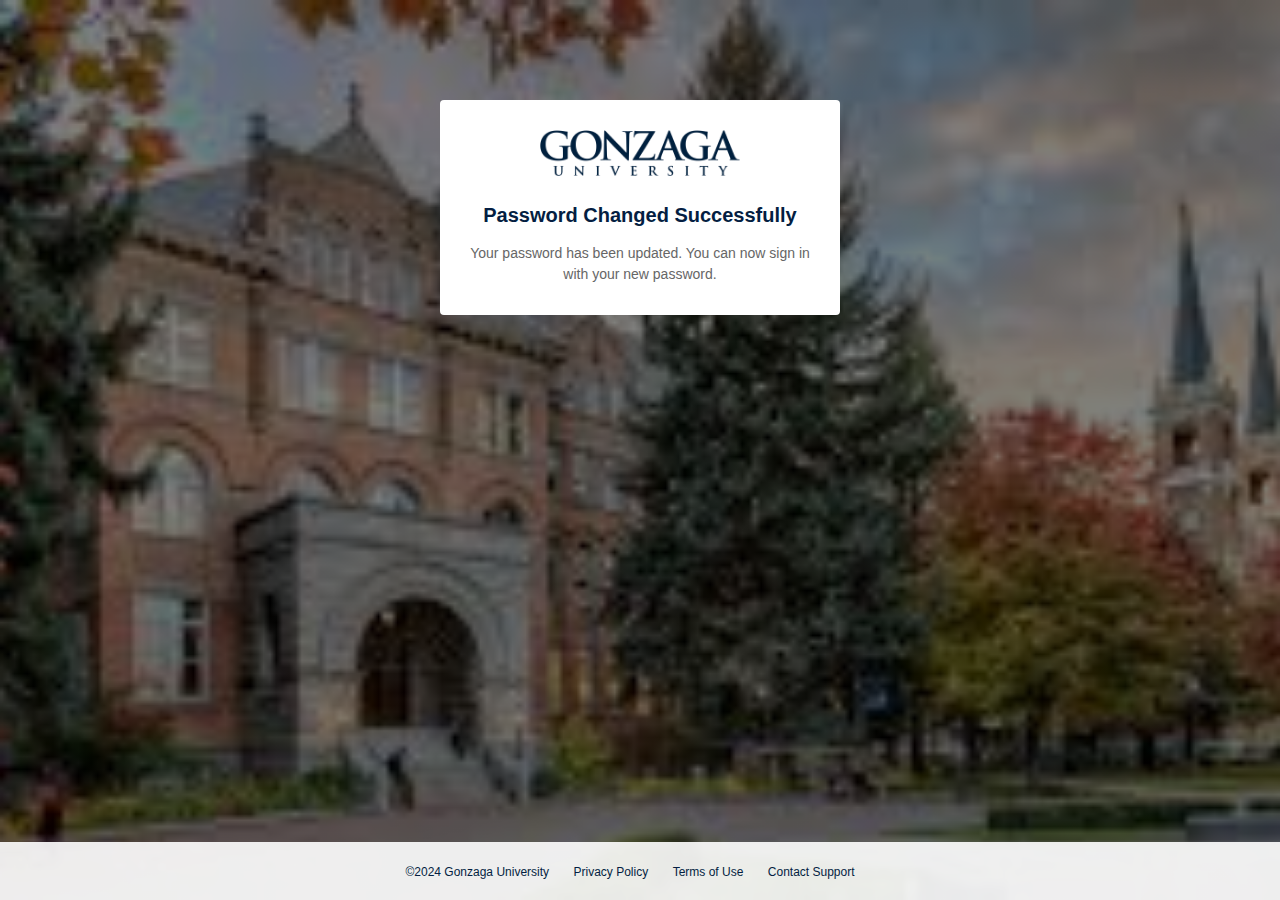
<file: GU-password-change/success.html>
<!DOCTYPE html>
<html lang="en">
<head>
    <meta charset="UTF-8">
    <meta name="viewport" content="width=device-width, initial-scale=1.0">
    <title>Password Changed - Gonzaga University</title>
    <link rel="stylesheet" href="css/style.css">
    <link rel="icon" type="image/x-icon" href="assets/public-favicon.ico">
</head>
<body>
    <div class="container">
        <div class="login-box">
            <div class="logo">
                <img src="assets/logo-microclimate-gonzaga-university.png" alt="Gonzaga University">
            </div>
            <h1>Password Changed Successfully</h1>
            <p class="success-message">Your password has been updated. You can now sign in with your new password.</p>
        </div>
    </div>
    <div class="footer">
        <span>©2024 Gonzaga University</span>
        <a href="#">Privacy Policy</a>
        <a href="#">Terms of Use</a>
        <a href="#">Contact Support</a>
    </div>
</body>
</html>
</file>
<file: GU-password-change/css/style.css>
* {
    margin: 0;
    padding: 0;
    box-sizing: border-box;
}

body {
    font-family: "Segoe UI", "Helvetica Neue", sans-serif;
    background: linear-gradient(rgba(0, 0, 0, 0.5), rgba(0, 0, 0, 0.5)),
                url('../assets/GUbackground.jpg');
    background-size: cover;
    background-position: center;
    background-attachment: fixed;
    min-height: 100vh;
    display: flex;
    flex-direction: column;
    align-items: center;
}

.container {
    width: 100%;
    max-width: 400px;
    margin: 100px 20px auto;
    flex: 1;
}

.login-box {
    background: #fff;
    padding: 30px;
    border-radius: 4px;
    text-align: center;
}

.university-name {
    font-size: 14px;
    color: #333;
    margin-bottom: 16px;
    text-align: left;
}

h1 {
    font-size: 20px;
    font-weight: 600;
    margin-bottom: 16px;
    color: #041E42;
}

.form-group {
    margin-bottom: 16px;
}

label {
    display: block;
    font-size: 14px;
    color: #333;
    margin-bottom: 4px;
}

input {
    width: 100%;
    height: 36px;
    padding: 8px 12px;
    font-size: 14px;
    border: 1px solid #ddd;
    border-radius: 2px;
}

input:focus {
    outline: none;
    border-color: #041E42;
}

button {
    width: 100%;
    height: 36px;
    background: #041E42;
    color: white;
    border: none;
    border-radius: 2px;
    font-size: 14px;
    cursor: pointer;
    margin-top: 8px;
}

button:hover {
    background: #0a2e5c;
}

footer {
    margin-top: 24px;
    text-align: center;
    font-size: 12px;
    color: #666;
}

.success-message {
    color: #666;
    font-size: 14px;
    line-height: 1.5;
    margin: 0;
}

.footer {
    width: 100%;
    padding: 20px;
    text-align: center;
    background: rgba(255, 255, 255, 0.9);
}

.footer span {
    color: #041E42;
    font-size: 12px;
    margin-right: 20px;
}

.footer a {
    color: #041E42;
    font-size: 12px;
    text-decoration: none;
    margin-right: 20px;
}

.footer a:hover {
    text-decoration: underline;
}

/* Add logo styling */
.logo {
    text-align: center;
    margin-bottom: 24px;
}

.logo img {
    height: auto;
    width: 200px;
    max-width: 100%;
}

/* Success page specific styles */
.success-content {
    text-align: center;
    padding: 20px 0;
}

.success-content h1 {
    color: #041E42;
    font-size: 20px;
    margin-bottom: 16px;
}

.success-content p {
    color: #666;
    font-size: 14px;
    margin-bottom: 24px;
}

.return-button {
    display: inline-block;
    background-color: #041E42;
    color: white;
    text-decoration: none;
    padding: 10px 20px;
    border-radius: 2px;
    font-size: 14px;
}

.return-button:hover {
    background-color: #0a2e5c;
}
</file>
